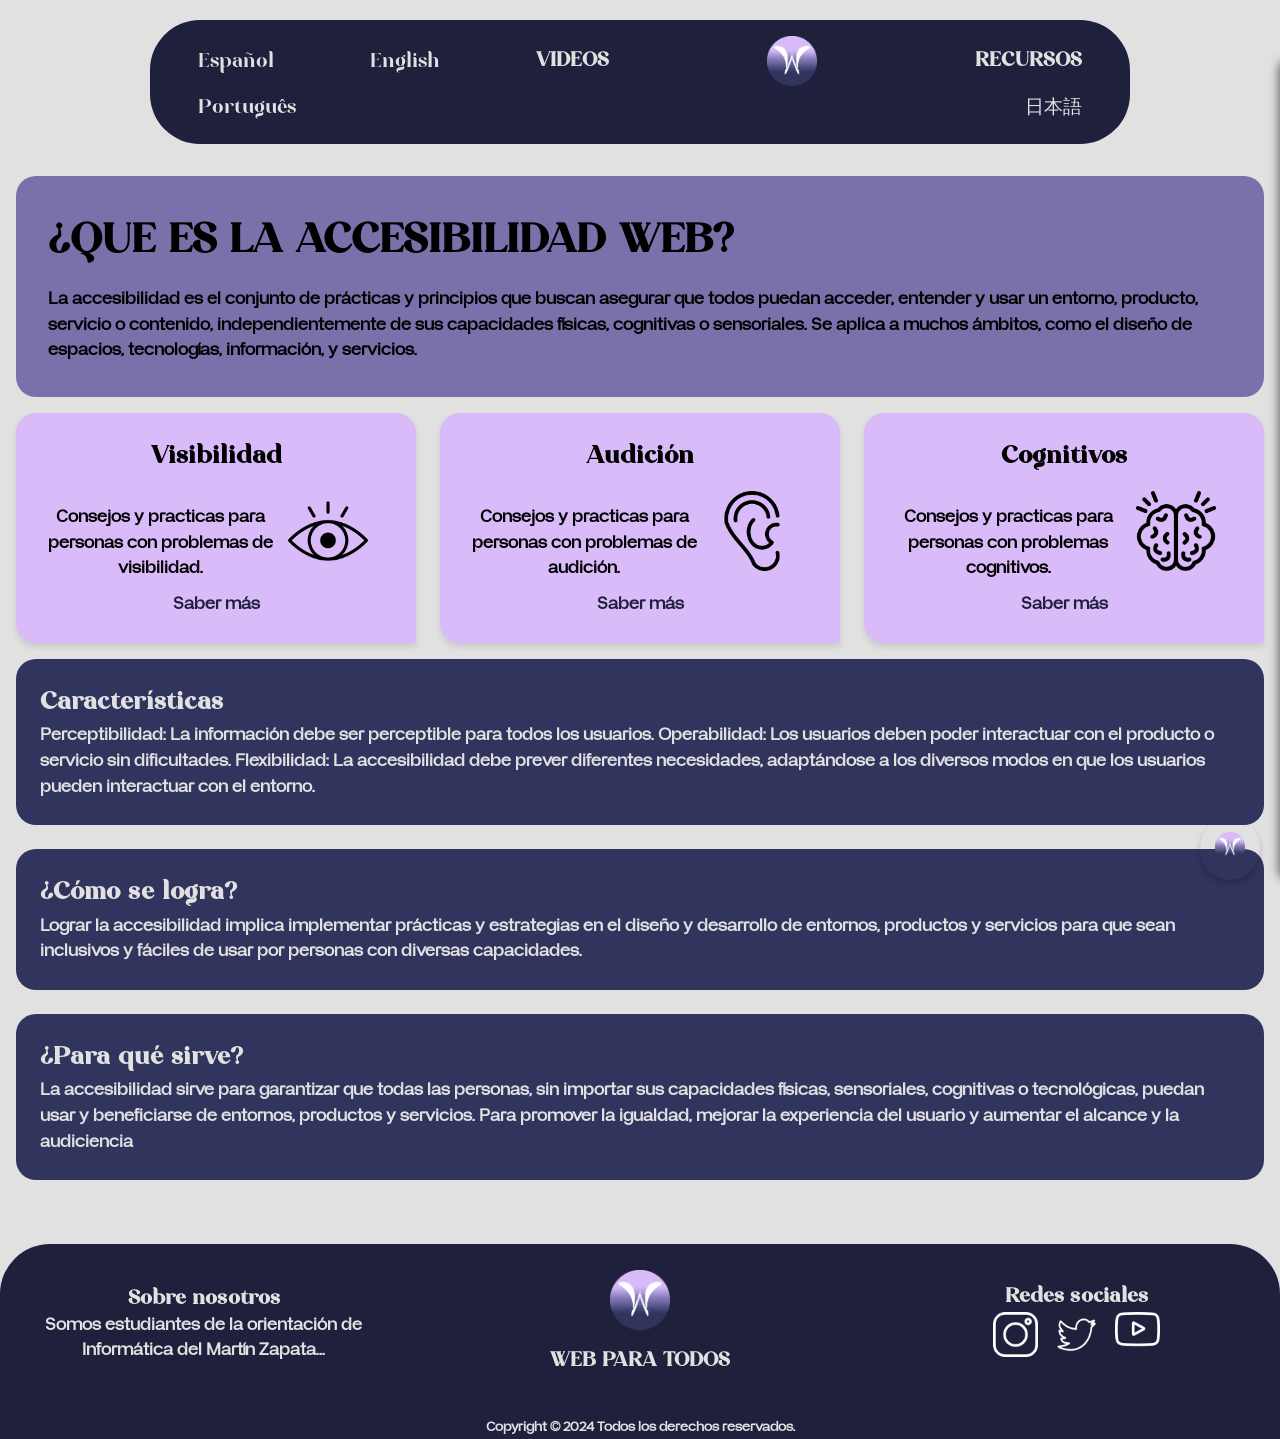
<file: src/Index.html>
<!DOCTYPE html>
<html lang="es"> 
<html lang="ja">
<html lang="en">
<html lang="pt">
<head>
    <meta charset="UTF-8">
    <meta name="viewport" content="width=device-width, initial-scale=1.0">
    <link href="https://fonts.googleapis.com/css2?family=DM+Sans:wght@400;700&display=swap" rel="stylesheet">
    <link rel="stylesheet" href="style.css">
    <title>WEB PARA TODOS</title>
</head>
<body>

    <!--El Header o encabezado-->

    <header>
       <nav>
        <ul>
            <li><button onclick="changeLanguage('es')">Español</button></li>
            <li><button onclick="changeLanguage('en')">English</button></li>
            <li><a href="videos.html" id="video">VIDEOS</a></li>
            <li class="icono-centrado"><img src="icons/logo definitivo.png" alt="Logo de la página"></li>
            <li><a href="recursos.html" id="recursos">RECURSOS</a></li>
            <li><button onclick="changeLanguage('pt')">Português</button></li>
            <li><button onclick="changeLanguage('ja')">日本語</button></li>
        </ul>
       </nav>
    </header>

    <!--La introducción-->
    <main>
    <section class="introduccion">
        <h2 id="intro">¿QUE ES LA ACCESIBILIDAD WEB?</h2>
        <article>
            <p id="intro-info">
                La accesibilidad es el conjunto de prácticas y principios que buscan asegurar que todos puedan acceder, entender y usar un entorno, 
                producto, servicio o contenido, independientemente de sus capacidades físicas, cognitivas o sensoriales.
                Se aplica a muchos ámbitos, como el diseño de espacios, tecnologías, información, y servicios.
            </p>
        </article>
    </section>

    <!--Consejos para diferentes dificultades-->

    <section class="consejos">
        <article class="consejo-carta">
            <h3 id="consejo-visibilidad">Visibilidad</h3>
            <div class="consejo-texto">
                <p id="info-visibilidad">Consejos y practicas para personas con problemas de visibilidad.</p>
                <img src="icons/visibilidad.png" alt="ojo" class="consejo-imagen">
            </div>
            <a href="visibilidad.html" target="_blank" id="saber1">Saber más</a>
        </article>
        <article class="consejo-carta">
            <h3 id="consejo-audicion">Audición</h3>
            <div class="consejo-texto">
                <p id="info-audicion">Consejos y practicas para personas con problemas de audición.</p>
                <img src="icons/orejas.png" alt="orejas" class="consejo-imagen">
            </div>
            <a href="audicion.html" target="_blank" id="saber2">Saber más</a>
        </article>
        <article class="consejo-carta">
            <h3 id="consejo-cognitivo">Cognitivos</h3>
            <div class="consejo-texto">
                <p id="info-cognitivo">Consejos y practicas para personas con problemas cognitivos.</p>
                <img src="icons/cerebro.png" alt="cerebro" class="consejo-imagen">
            </div>
            <a href="cognitivo.html" target="_blank" id="saber3">Saber más</a>
        </article>
    </section>

    <!--Más información sobre la accesibilidad-->

    <section class="informacion">
        <article class="informacion-carta">
            <h4 id="caracteristicas">Características</h4>
            <p id="info-caracteristica"> 
                Perceptibilidad: La información debe ser perceptible para todos los usuarios. 
                Operabilidad: Los usuarios deben poder interactuar con el producto o servicio sin dificultades.
                Flexibilidad: La accesibilidad debe prever diferentes necesidades, adaptándose a los diversos modos en que 
                los usuarios pueden interactuar con el entorno.
            </p>
        </article>
        <article class="informacion-carta">
            <h4 id="lograr">¿Cómo se logra?</h4>
            <p id="info-lograr">
                Lograr la accesibilidad implica implementar prácticas y estrategias en el diseño y desarrollo de entornos, 
                productos y servicios para que sean inclusivos y fáciles de usar por personas con diversas capacidades.  
            </p>
        </article>
        <article class="informacion-carta">
            <h4 id="utilidad">¿Para qué sirve?</h4>
            <p id="info-utilidad">
                La accesibilidad sirve para garantizar que todas las personas, sin importar sus capacidades físicas, sensoriales, cognitivas o tecnológicas, 
                puedan usar y beneficiarse de entornos, productos y servicios.
                Para promover la igualdad, mejorar la experiencia del usuario y
                aumentar el alcance y la audiciencia
            </p>
        </article>
    </section>
    </main>
    
    <!--El footer-->

    <footer>
        <div class="informacion-final">
            <div class="sobre-nosotros">
                <h5 id="nosotros">Sobre nosotros</h5>
                <p id="info-nosotros">Somos estudiantes de la orientación de Informática del Martín Zapata...</p>
            </div>
            <div class="logo-footer">
                <img src="icons/logo definitivo.png" alt="Logo de la página" class="logo-imagen">
                <h1 class="footer-titulo">WEB PARA TODOS</h1>
            </div>
            <div class="redes-sociales">
                <h5 id="redes">Redes sociales</h5>
                <div class="iconos-redes">
                    <a href="https://instagram.com" target="_blank" aria-label="Instagram"><img src="icons/instagram blanco.png" alt="Icono de Instagram" class="redes"></a>
                    <a href="https://twitter.com" target="_blank" aria-label="Twitter"><img src="icons/twitter blanco.png" alt="Icono de Twitter" class="redes"></a>
                    <a href="https://youtube.com" target="_blank" aria-label="YouTube"><img src="icons/youtube blanco.png" alt="Icono de YouTube" class="redes"></a>
                </div>
            </div>
        </div>
        <div class="copyright">
            <p id="derechos">Copyright © 2024 Todos los derechos reservados.</p>
        </div>
    </footer>
    <!-- Botón de accesibilidad -->

    <div id="accesibilidad-container">
        <button id="accesibilidad-btn">
            <img src="icons/logo definitivo.png" alt="Accesibilidad">
        </button>
        <div id="accesibilidad-sidebar">
            <button class="close-sidebar" id="close-sidebar">✖</button>
            <h3>Opciones de Accesibilidad</h3>
            <button class="accesibilidad-opcion" id="aumentar-texto">Aumentar Texto</button>
            <button class="accesibilidad-opcion" id="disminuir-texto">Disminuir Texto</button>
            <button class="accesibilidad-opcion" id="contraste-alto">Contraste Alto</button>
            <button class="accesibilidad-opcion" id="zoom-cursor">Activar Zoom</button>
            <button class="accesibilidad-opcion" id="desactivar-animaciones">Desactivar Animaciones</button>
            <button class="accesibilidad-opcion" id="colores-simples">Colores Simples</button>
        </div>
    </div>

    <script src="accesibilidad.js"></script>
    <script src="narrador.js"></script>
    <script src="idioma-index.js"></script>
</body>
</html>
</file>
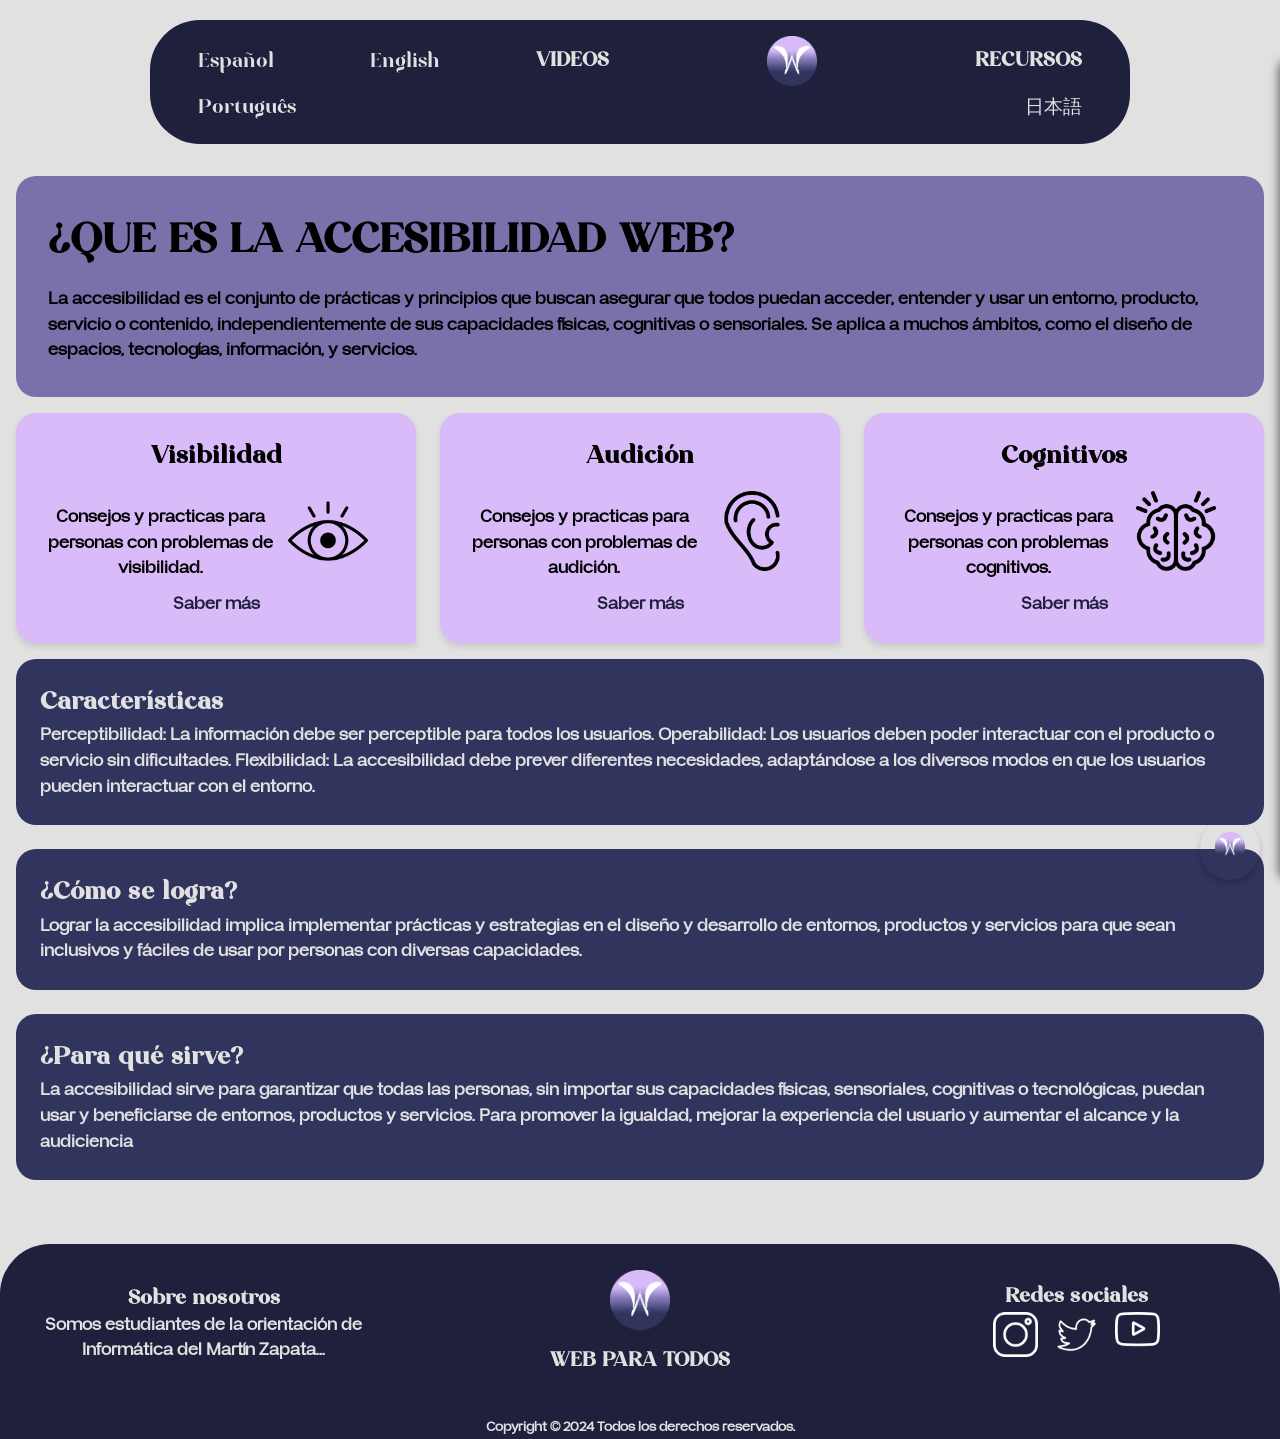
<file: src/index.html>
<!DOCTYPE html>
<html lang="es"> 
<html lang="ja">
<html lang="en">
<html lang="pt">
<head>
    <meta charset="UTF-8">
    <meta name="viewport" content="width=device-width, initial-scale=1.0">
    <link href="https://fonts.googleapis.com/css2?family=DM+Sans:wght@400;700&display=swap" rel="stylesheet">
    <link rel="stylesheet" href="style.css">
    <title>WEB PARA TODOS</title>
</head>
<body>

    <!--El Header o encabezado-->

    <header>
       <nav>
        <ul>
            <li><button onclick="changeLanguage('es')">Español</button></li>
            <li><button onclick="changeLanguage('en')">English</button></li>
            <li><a href="videos.html" id="video">VIDEOS</a></li>
            <li class="icono-centrado"><img src="icons/logo definitivo.png" alt="Logo de la página"></li>
            <li><a href="recursos.html" id="recursos">RECURSOS</a></li>
            <li><button onclick="changeLanguage('pt')">Português</button></li>
            <li><button onclick="changeLanguage('ja')">日本語</button></li>
        </ul>
       </nav>
    </header>

    <!--La introducción-->
    <main>
    <section class="introduccion">
        <h2 id="intro">¿QUE ES LA ACCESIBILIDAD WEB?</h2>
        <article>
            <p id="intro-info">
                La accesibilidad es el conjunto de prácticas y principios que buscan asegurar que todos puedan acceder, entender y usar un entorno, 
                producto, servicio o contenido, independientemente de sus capacidades físicas, cognitivas o sensoriales.
                Se aplica a muchos ámbitos, como el diseño de espacios, tecnologías, información, y servicios.
            </p>
        </article>
    </section>

    <!--Consejos para diferentes dificultades-->

    <section class="consejos">
        <article class="consejo-carta">
            <h3 id="consejo-visibilidad">Visibilidad</h3>
            <div class="consejo-texto">
                <p id="info-visibilidad">Consejos y practicas para personas con problemas de visibilidad.</p>
                <img src="icons/visibilidad.png" alt="ojo" class="consejo-imagen">
            </div>
            <a href="visibilidad.html" target="_blank" id="saber1">Saber más</a>
        </article>
        <article class="consejo-carta">
            <h3 id="consejo-audicion">Audición</h3>
            <div class="consejo-texto">
                <p id="info-audicion">Consejos y practicas para personas con problemas de audición.</p>
                <img src="icons/orejas.png" alt="orejas" class="consejo-imagen">
            </div>
            <a href="audicion.html" target="_blank" id="saber2">Saber más</a>
        </article>
        <article class="consejo-carta">
            <h3 id="consejo-cognitivo">Cognitivos</h3>
            <div class="consejo-texto">
                <p id="info-cognitivo">Consejos y practicas para personas con problemas cognitivos.</p>
                <img src="icons/cerebro.png" alt="cerebro" class="consejo-imagen">
            </div>
            <a href="cognitivo.html" target="_blank" id="saber3">Saber más</a>
        </article>
    </section>

    <!--Más información sobre la accesibilidad-->

    <section class="informacion">
        <article class="informacion-carta">
            <h4 id="caracteristicas">Características</h4>
            <p id="info-caracteristica"> 
                Perceptibilidad: La información debe ser perceptible para todos los usuarios. 
                Operabilidad: Los usuarios deben poder interactuar con el producto o servicio sin dificultades.
                Flexibilidad: La accesibilidad debe prever diferentes necesidades, adaptándose a los diversos modos en que 
                los usuarios pueden interactuar con el entorno.
            </p>
        </article>
        <article class="informacion-carta">
            <h4 id="lograr">¿Cómo se logra?</h4>
            <p id="info-lograr">
                Lograr la accesibilidad implica implementar prácticas y estrategias en el diseño y desarrollo de entornos, 
                productos y servicios para que sean inclusivos y fáciles de usar por personas con diversas capacidades.  
            </p>
        </article>
        <article class="informacion-carta">
            <h4 id="utilidad">¿Para qué sirve?</h4>
            <p id="info-utilidad">
                La accesibilidad sirve para garantizar que todas las personas, sin importar sus capacidades físicas, sensoriales, cognitivas o tecnológicas, 
                puedan usar y beneficiarse de entornos, productos y servicios.
                Para promover la igualdad, mejorar la experiencia del usuario y
                aumentar el alcance y la audiciencia
            </p>
        </article>
    </section>
    </main>
    
    <!--El footer-->

    <footer>
        <div class="informacion-final">
            <div class="sobre-nosotros">
                <h5 id="nosotros">Sobre nosotros</h5>
                <p id="info-nosotros">Somos estudiantes de la orientación de Informática del Martín Zapata...</p>
            </div>
            <div class="logo-footer">
                <img src="icons/logo definitivo.png" alt="Logo de la página" class="logo-imagen">
                <h1 class="footer-titulo">WEB PARA TODOS</h1>
            </div>
            <div class="redes-sociales">
                <h5 id="redes">Redes sociales</h5>
                <div class="iconos-redes">
                    <a href="https://instagram.com" target="_blank" aria-label="Instagram"><img src="icons/instagram blanco.png" alt="Icono de Instagram" class="redes"></a>
                    <a href="https://twitter.com" target="_blank" aria-label="Twitter"><img src="icons/twitter blanco.png" alt="Icono de Twitter" class="redes"></a>
                    <a href="https://youtube.com" target="_blank" aria-label="YouTube"><img src="icons/youtube blanco.png" alt="Icono de YouTube" class="redes"></a>
                </div>
            </div>
        </div>
        <div class="copyright">
            <p id="derechos">Copyright © 2024 Todos los derechos reservados.</p>
        </div>
    </footer>
    <!-- Botón de accesibilidad -->

    <div id="accesibilidad-container">
        <button id="accesibilidad-btn">
            <img src="icons/logo definitivo.png" alt="Accesibilidad">
        </button>
        <div id="accesibilidad-sidebar">
            <button class="close-sidebar" id="close-sidebar">✖</button>
            <h3>Opciones de Accesibilidad</h3>
            <button class="accesibilidad-opcion" id="aumentar-texto">Aumentar Texto</button>
            <button class="accesibilidad-opcion" id="disminuir-texto">Disminuir Texto</button>
            <button class="accesibilidad-opcion" id="contraste-alto">Contraste Alto</button>
            <button class="accesibilidad-opcion" id="zoom-cursor">Activar Zoom</button>
            <button class="accesibilidad-opcion" id="desactivar-animaciones">Desactivar Animaciones</button>
            <button class="accesibilidad-opcion" id="colores-simples">Colores Simples</button>
        </div>
    </div>

    <script src="accesibilidad.js"></script>
    <script src="narrador.js"></script>
    <script src="idioma-index.js"></script>
</body>
</html>
</file>
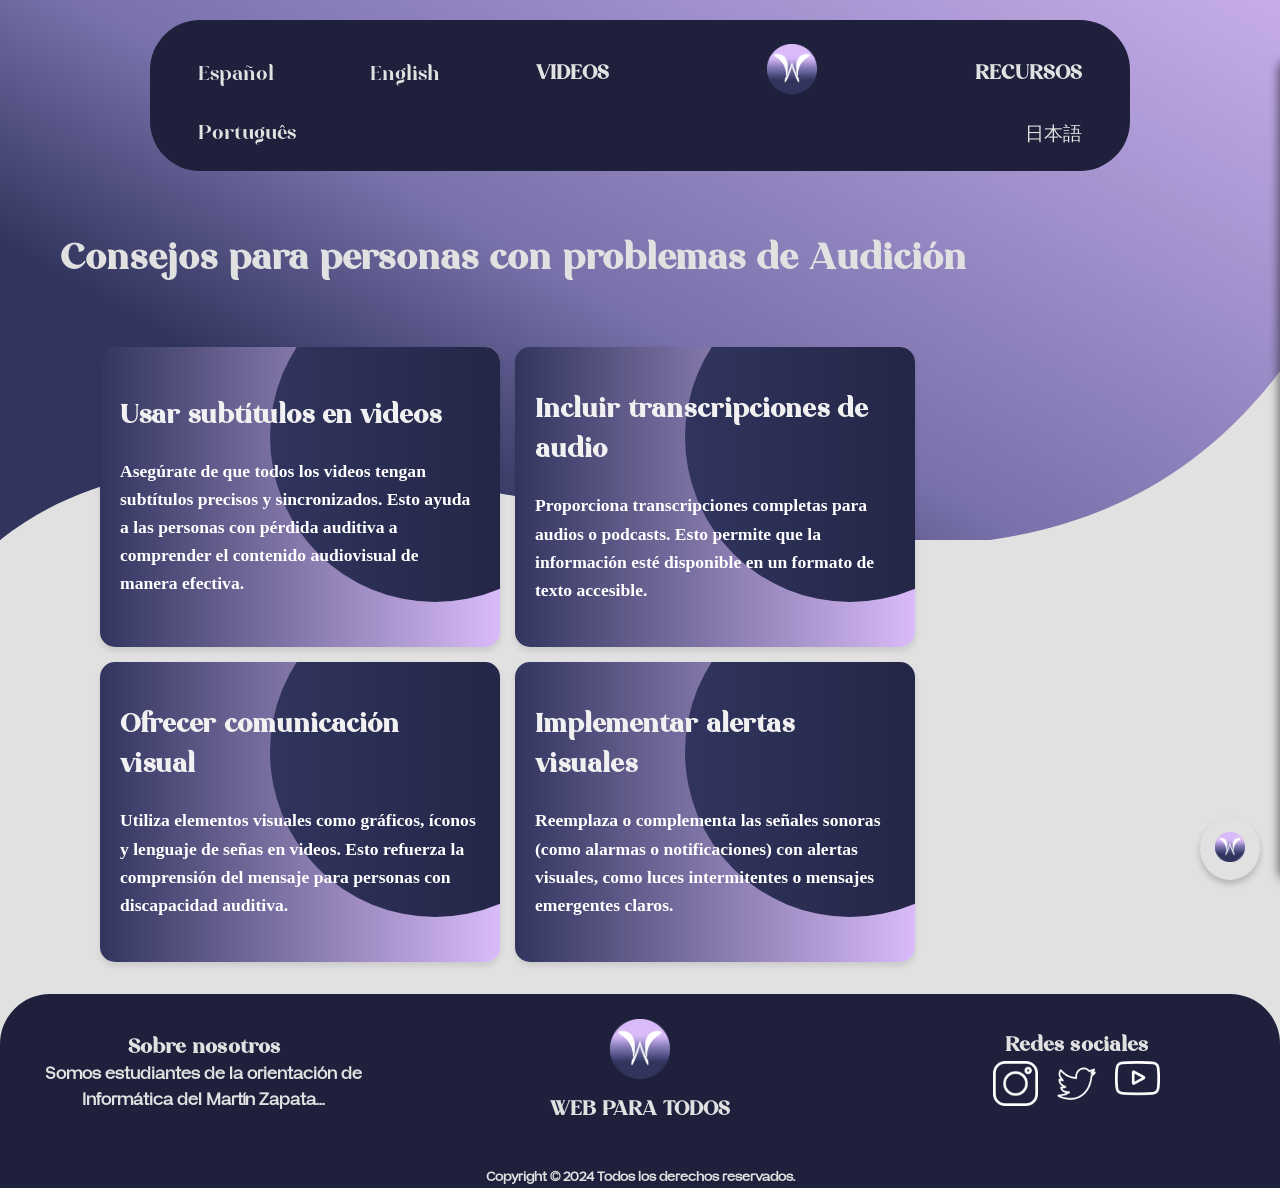
<file: src/audicion.html>
<!DOCTYPE html>
<html lang="en">
<head>
    <meta charset="UTF-8">
    <meta name="viewport" content="width=device-width, initial-scale=1.0">
    <title>WEB PARA TODOS</title>
    <link rel="stylesheet" href="style-consejos.css">
</head>
<body>
    <!--Fondo (shape Divider)-->
    <div class="custom-shape-divider-top-1731987591">
        <svg data-name="Layer 1" xmlns="http://www.w3.org/2000/svg" viewBox="0 0 1200 320" preserveAspectRatio="none">
            <defs>
                <linearGradient id="gradient" x1="0%" y1="45%" x2="100%" y2="-30%">
                    <stop offset="0%" style="stop-color:#31355E;stop-opacity:1" />
                    <stop offset="25%" style="stop-color:#7871AA;stop-opacity:1" />
                    <stop offset="110%" style="stop-color:#D9BBF9;stop-opacity:1" />
                </linearGradient>
            </defs>
            <path d="M0,320 C300,170 900,470 1200,220 L1200,0 L0,0 Z" fill="url(#gradient)"></path>
            <path d="M0,320 C200,120 1000,520 1200,170 L1200,0 L0,0 Z" fill="url(#gradient)"></path>
            <path d="M0,320 C400,20 800,420 1200,120 L1200,0 L0,0 Z" fill="url(#gradient)"></path>
        </svg>
    </div>
    
    <!--El Header o encabezado-->

    <header>
        <nav>
         <ul>
             <li><button onclick="changeLanguage('es')">Español</button></li>
             <li><button onclick="changeLanguage('en')">English</button></li>
             <li><a href="videos.html" id="video">VIDEOS</a></li>
             <li class="icono-centrado"><a href="Index.html"><img src="icons/logo definitivo.png" alt="Logo de la página"></a></li>
             <li><a href="recursos.html" id="recursos">RECURSOS</a></li>
             <li><button onclick="changeLanguage('pt')">Português</button></li>
             <li><button onclick="changeLanguage('ja')">日本語</button></li>
         </ul>
        </nav>
    </header>

    <!--Parte Informativa-->

    <main>
        <h2 class="titulo-seccion" id="titulo"> Consejos para personas con problemas de Audición</h2>
        <section class="contenedor">
            <div class="cartas-grid">
                <div class="carta">
                    <h3 class="carta-header" id="consejo1">Usar subtítulos en videos</h3>
                    <p class="carta-desc" id="desc1">Asegúrate de que todos los videos tengan subtítulos precisos y sincronizados. Esto ayuda a las personas con pérdida auditiva a comprender el contenido audiovisual de manera efectiva.</p>
                </div>
                <div class="carta">
                    <h3 class="carta-header" id="consejo2">Incluir transcripciones de audio</h3>
                    <p class="carta-desc" id="desc2">Proporciona transcripciones completas para audios o podcasts. Esto permite que la información esté disponible en un formato de texto accesible.</p>
                </div>
                <div class="carta">
                    <h3 class="carta-header"id="consejo3">Ofrecer comunicación visual</h3>
                    <p class="carta-desc"id="desc3">Utiliza elementos visuales como gráficos, íconos y lenguaje de señas en videos. Esto refuerza la comprensión del mensaje para personas con discapacidad auditiva.</p>
                </div>
                <div class="carta">
                    <h3 class="carta-header"id="consejo4">Implementar alertas visuales</h3>
                    <p class="carta-desc"id="desc4">Reemplaza o complementa las señales sonoras (como alarmas o notificaciones) con alertas visuales, como luces intermitentes o mensajes emergentes claros.</p>
                </div>
            </div>
            <div class="video">
                <iframe width="560" height="315" src="https://www.youtube.com/embed/e_Hn8jztdC0?si=KufBRCPyOPhWW9QG" 
                title="YouTube video Auditivo"  
                allow="accelerometer; autoplay; clipboard-write; encrypted-media; gyroscope; picture-in-picture; web-share" 
                referrerpolicy="strict-origin-when-cross-origin" 
                allowfullscreen></iframe>
            </div>
        </section>
    </main>

    <!--El footer-->

    <footer>
        <div class="informacion-final">
            <div class="sobre-nosotros">
                <h5 id="nosotros">Sobre nosotros</h5>
                <p id="info-nosotros">Somos estudiantes de la orientación de Informática del Martín Zapata...</p>
            </div>
            <div class="logo-footer">
                <img src="icons/logo definitivo.png" alt="Logo de la página" class="logo-imagen">
                <h1 class="footer-titulo">WEB PARA TODOS</h1>
            </div>
            <div class="redes-sociales">
                <h5 id="redes">Redes sociales</h5>
                <div class="iconos-redes">
                    <a href="https://instagram.com" target="_blank" aria-label="Instagram"><img src="icons/instagram blanco.png" alt="Icono de Instagram" class="redes"></a>
                    <a href="https://twitter.com" target="_blank" aria-label="Twitter"><img src="icons/twitter blanco.png" alt="Icono de Twitter" class="redes"></a>
                    <a href="https://youtube.com" target="_blank" aria-label="YouTube"><img src="icons/youtube blanco.png" alt="Icono de YouTube" class="redes"></a>
                </div>
            </div>
        </div>
        <div class="copyright">
            <p id="derechos">Copyright © 2024 Todos los derechos reservados.</p>
        </div>
    </footer>
    <!-- Botón de accesibilidad -->

    <div id="accesibilidad-container">
        <button id="accesibilidad-btn">
            <img src="icons/logo definitivo.png" alt="Accesibilidad">
        </button>
        <div id="accesibilidad-sidebar">
            <button class="close-sidebar" id="close-sidebar">✖</button>
            <h3>Opciones de Accesibilidad</h3>
            <button class="accesibilidad-opcion" id="aumentar-texto">Aumentar Texto</button>
            <button class="accesibilidad-opcion" id="disminuir-texto">Disminuir Texto</button>
            <button class="accesibilidad-opcion" id="contraste-alto">Contraste Alto</button>
            <button class="accesibilidad-opcion" id="zoom-cursor">Activar Zoom</button>
            <button class="accesibilidad-opcion" id="desactivar-animaciones">Desactivar Animaciones</button>
            <button class="accesibilidad-opcion" id="colores-simples">Colores Simples</button>
        </div>
    </div>
    <script src="narrador.js"></script>
    <script src="idioma-audicion.js"></script>
    <script src="accesibilidad.js"></script>
</body>
</html>
</file>
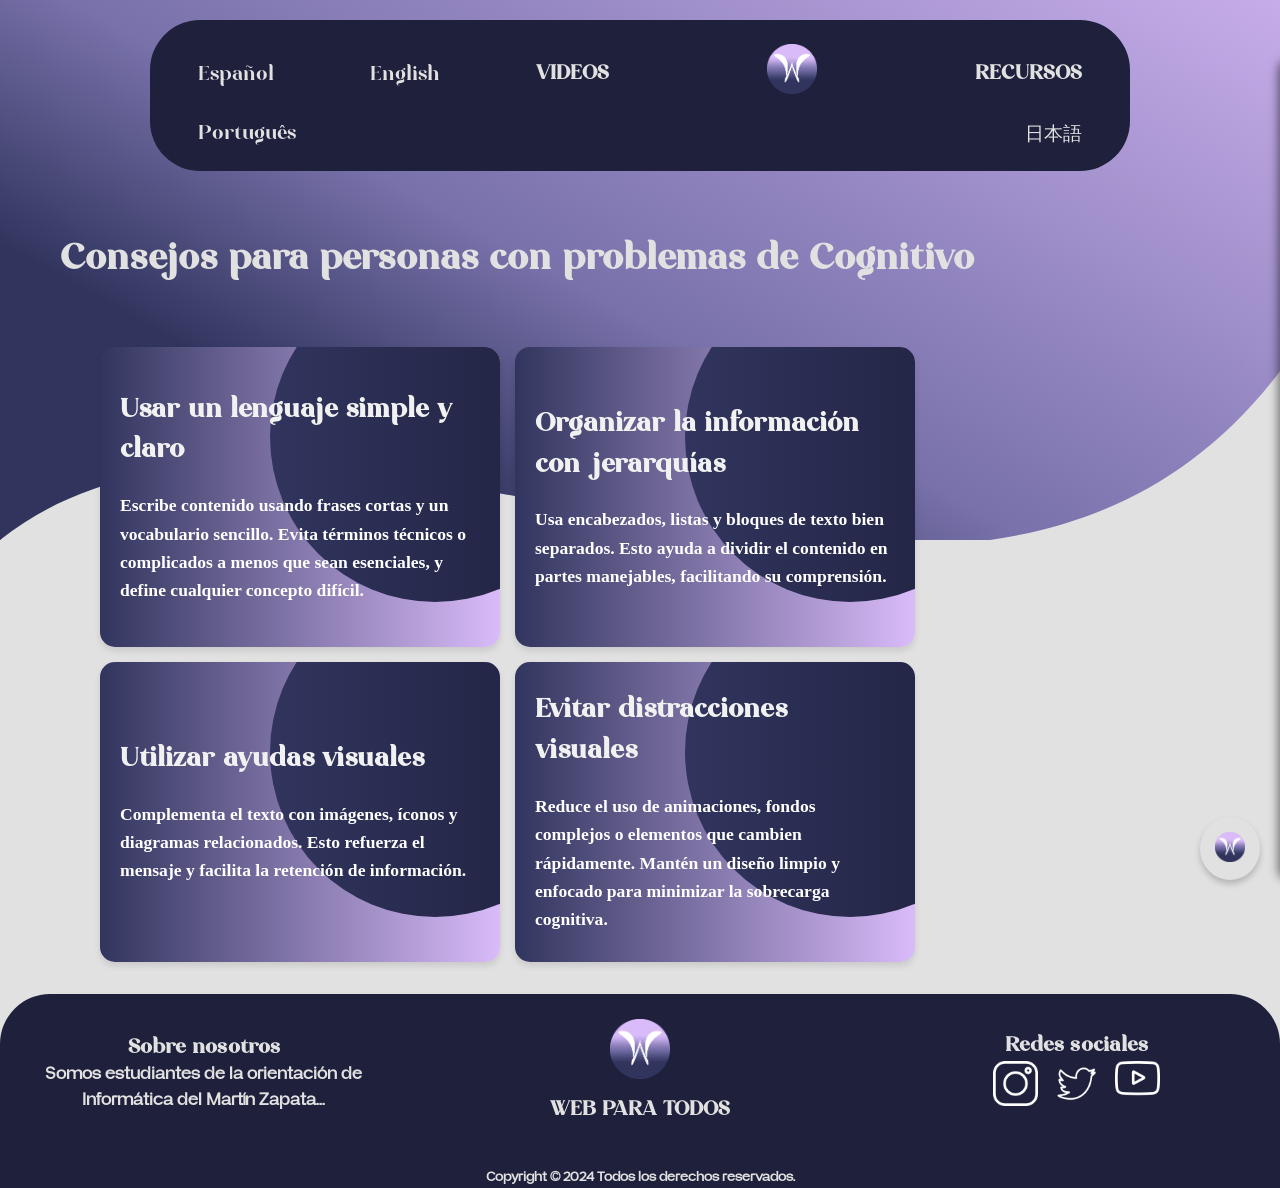
<file: src/cognitivo.html>
<!DOCTYPE html>
<html lang="en">
<head>
    <meta charset="UTF-8">
    <meta name="viewport" content="width=device-width, initial-scale=1.0">
    <title>WEB PARA TODOS</title>
    <link rel="stylesheet" href="style-consejos.css">
</head>
<body>
    <!--Fondo (shape Divider)-->
    <div class="custom-shape-divider-top-1731987591">
        <svg data-name="Layer 1" xmlns="http://www.w3.org/2000/svg" viewBox="0 0 1200 320" preserveAspectRatio="none">
            <defs>
                <linearGradient id="gradient" x1="0%" y1="45%" x2="100%" y2="-30%">
                    <stop offset="0%" style="stop-color:#31355E;stop-opacity:1" />
                    <stop offset="25%" style="stop-color:#7871AA;stop-opacity:1" />
                    <stop offset="110%" style="stop-color:#D9BBF9;stop-opacity:1" />
                </linearGradient>
            </defs>
            <path d="M0,320 C300,170 900,470 1200,220 L1200,0 L0,0 Z" fill="url(#gradient)"></path>
            <path d="M0,320 C200,120 1000,520 1200,170 L1200,0 L0,0 Z" fill="url(#gradient)"></path>
            <path d="M0,320 C400,20 800,420 1200,120 L1200,0 L0,0 Z" fill="url(#gradient)"></path>
        </svg>
    </div>
    
    <!--El Header o encabezado-->

    <header>
        <nav>
         <ul>
             <li><button onclick="changeLanguage('es')">Español</button></li>
             <li><button onclick="changeLanguage('en')">English</button></li>
             <li><a href="videos.html" id="video">VIDEOS</a></li>
             <li class="icono-centrado"><a href="Index.html"><img src="icons/logo definitivo.png" alt="Logo de la página"></a></li>
             <li><a href="recursos.html" id="recursos">RECURSOS</a></li>
             <li><button onclick="changeLanguage('pt')">Português</button></li>
             <li><button onclick="changeLanguage('ja')">日本語</button></li>
         </ul>
        </nav>
    </header>

    <!--Parte Informativa-->

    <main>
        <h2 class="titulo-seccion" id="titulo"> Consejos para personas con problemas de Cognitivo</h2>
        <section class="contenedor">
            <div class="cartas-grid">
                <div class="carta">
                    <h3 class="carta-header"id="consejo1">Usar un lenguaje simple y claro</h3>
                    <p class="carta-desc"id="desc1">Escribe contenido usando frases cortas y un vocabulario sencillo. Evita términos técnicos o complicados a menos que sean esenciales, y define cualquier concepto difícil.</p>
                </div>
                <div class="carta">
                    <h3 class="carta-header"id="consejo2">Organizar la información con jerarquías</h3>
                    <p class="carta-desc"id="desc2">Usa encabezados, listas y bloques de texto bien separados. Esto ayuda a dividir el contenido en partes manejables, facilitando su comprensión.</p>
                </div>
                <div class="carta">
                    <h3 class="carta-header"id="consejo3">Utilizar ayudas visuales</h3>
                    <p class="carta-desc"id="desc3">Complementa el texto con imágenes, íconos y diagramas relacionados. Esto refuerza el mensaje y facilita la retención de información.</p>
                </div>
                <div class="carta">
                    <h3 class="carta-header"id="consejo4">Evitar distracciones visuales</h3>
                    <p class="carta-desc"id="desc4">Reduce el uso de animaciones, fondos complejos o elementos que cambien rápidamente. Mantén un diseño limpio y enfocado para minimizar la sobrecarga cognitiva.</p>
                </div>
            </div>
            <div class="video">
                <iframe width="560" height="315" src="https://www.youtube.com/embed/r02TKnj84JQ?si=LK9cr8-4oIeK709z" 
                title="YouTube Video Cognitivo"  
                allow="accelerometer; autoplay; clipboard-write; encrypted-media; gyroscope; picture-in-picture; web-share" 
                referrerpolicy="strict-origin-when-cross-origin" 
                allowfullscreen></iframe>
            </div>
        </section>
    </main>

    <!--El footer-->

    <footer>
        <div class="informacion-final">
            <div class="sobre-nosotros">
                <h5 id="nosotros">Sobre nosotros</h5>
                <p id="info-nosotros">Somos estudiantes de la orientación de Informática del Martín Zapata...</p>
            </div>
            <div class="logo-footer">
                <img src="icons/logo definitivo.png" alt="Logo de la página" class="logo-imagen">
                <h1 class="footer-titulo">WEB PARA TODOS</h1>
            </div>
            <div class="redes-sociales">
                <h5 id="redes">Redes sociales</h5>
                <div class="iconos-redes">
                    <a href="https://instagram.com" target="_blank" aria-label="Instagram"><img src="icons/instagram blanco.png" alt="Icono de Instagram" class="redes"></a>
                    <a href="https://twitter.com" target="_blank" aria-label="Twitter"><img src="icons/twitter blanco.png" alt="Icono de Twitter" class="redes"></a>
                    <a href="https://youtube.com" target="_blank" aria-label="YouTube"><img src="icons/youtube blanco.png" alt="Icono de YouTube" class="redes"></a>
                </div>
            </div>
        </div>
        <div class="copyright">
            <p id="derechos">Copyright © 2024 Todos los derechos reservados.</p>
        </div>
    </footer>
    <!-- Botón de accesibilidad -->

    <div id="accesibilidad-container">
        <button id="accesibilidad-btn">
            <img src="icons/logo definitivo.png" alt="Accesibilidad">
        </button>
        <div id="accesibilidad-sidebar">
            <button class="close-sidebar" id="close-sidebar">✖</button>
            <h3>Opciones de Accesibilidad</h3>
            <button class="accesibilidad-opcion" id="aumentar-texto">Aumentar Texto</button>
            <button class="accesibilidad-opcion" id="disminuir-texto">Disminuir Texto</button>
            <button class="accesibilidad-opcion" id="contraste-alto">Contraste Alto</button>
            <button class="accesibilidad-opcion" id="zoom-cursor">Activar Zoom</button>
            <button class="accesibilidad-opcion" id="desactivar-animaciones">Desactivar Animaciones</button>
            <button class="accesibilidad-opcion" id="colores-simples">Colores Simples</button>
        </div>
    </div>
    <script src="narrador.js"></script>
    <script src="idioma-cognitivo.js"></script>
    <script src="accesibilidad.js"></script>
</body>
</html>
</file>
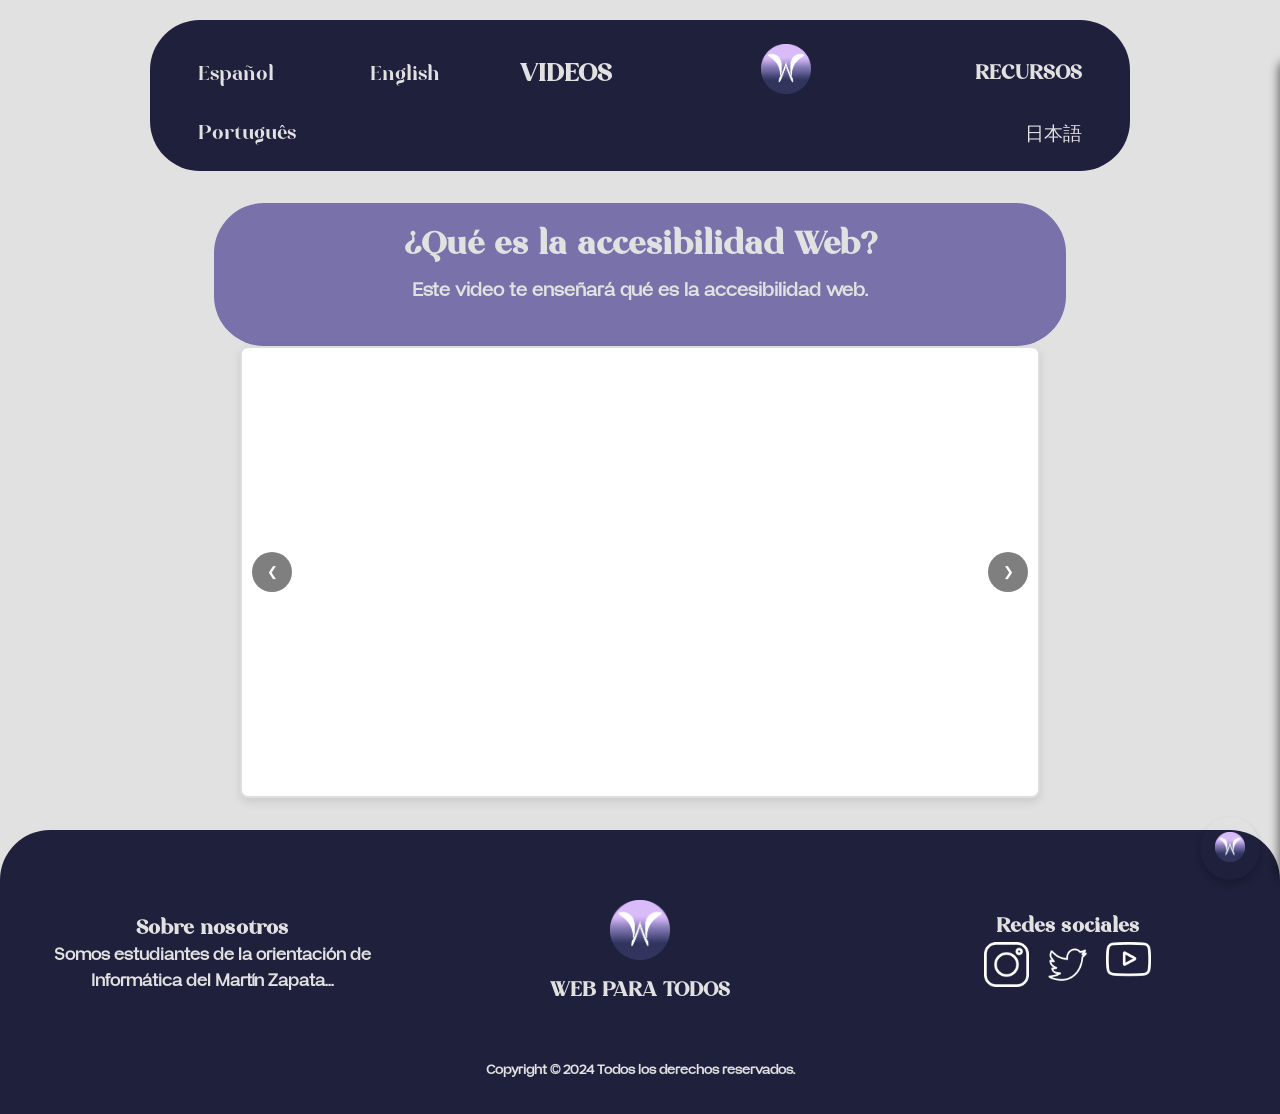
<file: src/videos.html>
<!DOCTYPE html>
<html lang="es">
<head>
    <meta charset="UTF-8">
    <meta name="viewport" content="width=device-width, initial-scale=1.0">
    <link rel="stylesheet" href="style-videos.css">
    <title>WEB PARA TODOS</title>
</head>
<body>
    
     <!--El Header o encabezado-->

    <header>
        <nav>
         <ul>
             <li><button onclick="changeLanguage('es')">Español</button></li>
             <li><button onclick="changeLanguage('en')">English</button></li>
             <li><h1>VIDEOS</h1></li>
             <li class="icono-centrado"><a href="Index.html"><img src="icons/logo definitivo.png" alt="Logo de la página"></a></li>
             <li><a href="recursos.html" id="recursos">RECURSOS</a></li>
             <li><button onclick="changeLanguage('pt')">Português</button></li>
             <li><button onclick="changeLanguage('ja')">日本語</button></li>
         </ul>
        </nav>
     </header>


    
     <section class="video-section">
        <header class="video-header">
            <h2> Titulo </h2>
            <p> Descripción </p>
        </header>
        <div class="video-slider">
            <button class="slider-btn prev-btn">&#10094;</button>
        <div class="video-container">
                <iframe src="https://www.youtube.com/embed/gQIKQO41pME?si=Y7SbV6za23K8fWzQ&amp;controls=0" title="Video 1" frameborder="0" allowfullscreen></iframe>
                <iframe src="https://www.youtube.com/embed/m67d6q_oYHo" title="Video 2" frameborder="0" allowfullscreen></iframe>
                <iframe src="https://www.youtube.com/embed/OkBIttAqCuo?si=E42QSKWNFDoJWobu&amp;controls=0" title="Video 3" frameborder="0"  allowfullscreen></iframe>
        </div>
            <button class="slider-btn next-btn">&#10095;</button>
        </div>
    </section>
    <!--El footer-->
    

    <footer>
        <div class="informacion-final">
            <div class="sobre-nosotros">
                <h5 id="nosotros">Sobre nosotros</h5>
                <p id="info-nosotros">Somos estudiantes de la orientación de Informática del Martín Zapata...</p>
            </div>
            <div class="logo-footer">
                <img src="icons/logo definitivo.png" alt="Logo de la página" class="logo-imagen">
                <h1 class="footer-titulo">WEB PARA TODOS</h1>
            </div>
            <div class="redes-sociales">
                <h5 id="redes">Redes sociales</h5>
                <div class="iconos-redes">
                    <a href="https://instagram.com" target="_blank" aria-label="Instagram"><img src="icons/instagram blanco.png" alt="Icono de Instagram" class="redes"></a>
                    <a href="https://twitter.com" target="_blank" aria-label="Twitter"><img src="icons/twitter blanco.png" alt="Icono de Twitter" class="redes"></a>
                    <a href="https://youtube.com" target="_blank" aria-label="YouTube"><img src="icons/youtube blanco.png" alt="Icono de YouTube" class="redes"></a>
                </div>
            </div>
        </div>
        <div class="copyright">
            <p id="derechos">Copyright © 2024 Todos los derechos reservados.</p>
        </div>
    </footer>
    <!-- Botón de accesibilidad -->

    <div id="accesibilidad-container">
        <button id="accesibilidad-btn">
            <img src="icons/logo definitivo.png" alt="Accesibilidad">
        </button>
        <div id="accesibilidad-sidebar">
            <button class="close-sidebar" id="close-sidebar">✖</button>
            <h3>Opciones de Accesibilidad</h3>
            <button class="accesibilidad-opcion" id="aumentar-texto">Aumentar Texto</button>
            <button class="accesibilidad-opcion" id="disminuir-texto">Disminuir Texto</button>
            <button class="accesibilidad-opcion" id="contraste-alto">Contraste Alto</button>
            <button class="accesibilidad-opcion" id="zoom-cursor">Activar Zoom</button>
            <button class="accesibilidad-opcion" id="desactivar-animaciones">Desactivar Animaciones</button>
            <button class="accesibilidad-opcion" id="colores-simples">Colores Simples</button>
        </div>
    </div>
    <script src="narrador.js"></script>
    <script src="slide.js"></script>
    <script src="accesibilidad.js"></script>
</body>
</html>
</file>
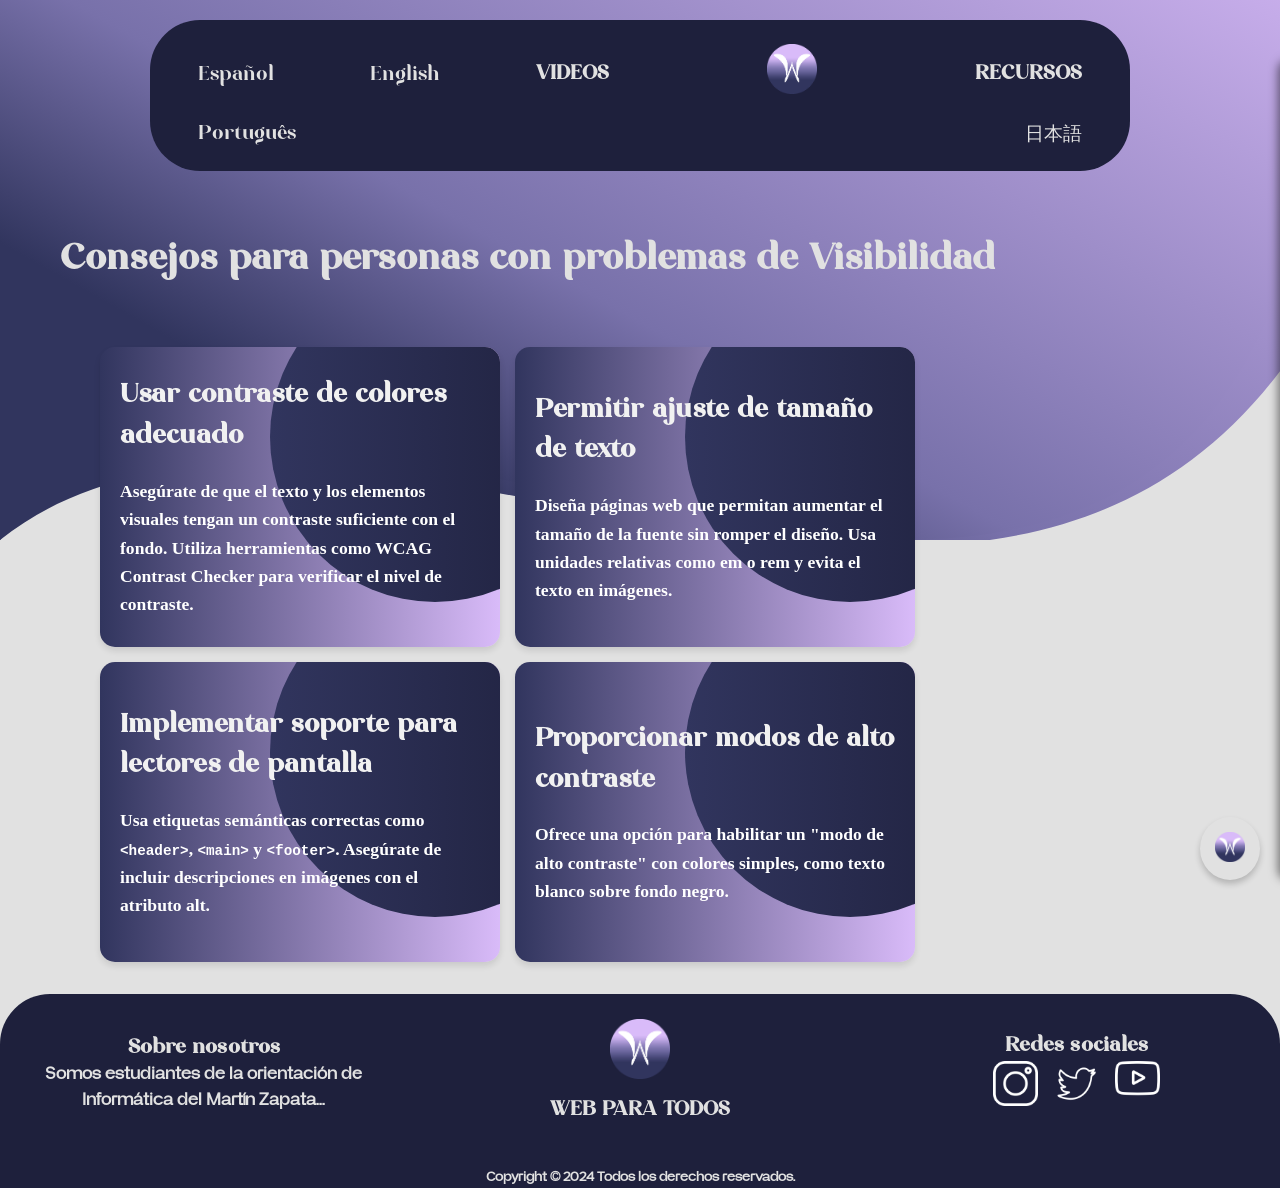
<file: src/visibilidad.html>
<!DOCTYPE html>
<html lang="en">
<head>
    <meta charset="UTF-8">
    <meta name="viewport" content="width=device-width, initial-scale=1.0">
    <title>WEB PARA TODOS</title>
    <link rel="stylesheet" href="style-consejos.css">
</head>
<body>
    <!--Fondo (shape Divider)-->
    <div class="custom-shape-divider-top-1731987591">
        <svg data-name="Layer 1" xmlns="http://www.w3.org/2000/svg" viewBox="0 0 1200 320" preserveAspectRatio="none">
            <defs>
                <linearGradient id="gradient" x1="0%" y1="45%" x2="100%" y2="-30%">
                    <stop offset="0%" style="stop-color:#31355E;stop-opacity:1" />
                    <stop offset="25%" style="stop-color:#7871AA;stop-opacity:1" />
                    <stop offset="110%" style="stop-color:#D9BBF9;stop-opacity:1" />
                </linearGradient>
            </defs>
            <path d="M0,320 C300,170 900,470 1200,220 L1200,0 L0,0 Z" fill="url(#gradient)"></path>
            <path d="M0,320 C200,120 1000,520 1200,170 L1200,0 L0,0 Z" fill="url(#gradient)"></path>
            <path d="M0,320 C400,20 800,420 1200,120 L1200,0 L0,0 Z" fill="url(#gradient)"></path>
        </svg>
    </div>
    
    <!--El Header o encabezado-->

    <header>
        <nav>
         <ul>
             <li><button onclick="changeLanguage('es')">Español</button></li>
             <li><button onclick="changeLanguage('en')">English</button></li>
             <li><a href="videos.html" id="video">VIDEOS</a></li>
             <li class="icono-centrado"><a href="Index.html"><img src="icons/logo definitivo.png" alt="Logo de la página"></a></li>
             <li><a href="recursos.html" id="recursos">RECURSOS</a></li>
             <li><button onclick="changeLanguage('pt')">Português</button></li>
             <li><button onclick="changeLanguage('ja')">日本語</button></li>
         </ul>
        </nav>
    </header>

    <!--Parte Informativa-->

    <main>
        <h2 class="titulo-seccion" id="titulo"> Consejos para personas con problemas de Visibilidad</h2>
        <section class="contenedor">
            <div class="cartas-grid">
                <div class="carta">
                    <h3 class="carta-header" id="consejo1">Usar contraste de colores adecuado</h3>
                    <p class="carta-desc" id="desc1">Asegúrate de que el texto y los elementos visuales tengan un contraste suficiente con el fondo. Utiliza herramientas como WCAG Contrast Checker para verificar el nivel de contraste.</p>
                </div>
                <div class="carta">
                    <h3 class="carta-header" id="consejo2">Permitir ajuste de tamaño de texto</h3>
                    <p class="carta-desc"id="desc2">Diseña páginas web que permitan aumentar el tamaño de la fuente sin romper el diseño. Usa unidades relativas como em o rem y evita el texto en imágenes.</p>
                </div>
                <div class="carta">
                    <h3 class="carta-header" id="consejo3">Implementar soporte para lectores de pantalla</h3>
                    <p class="carta-desc" id="desc3">Usa etiquetas semánticas correctas como <code>&lt;header&gt;</code>, <code>&lt;main&gt;</code> y <code>&lt;footer&gt;</code>. Asegúrate de incluir descripciones en imágenes con el atributo alt.</p>
                </div>
                <div class="carta">
                    <h3 class="carta-header" id="consejo4">Proporcionar modos de alto contraste</h3>
                    <p class="carta-desc" id="desc4">Ofrece una opción para habilitar un "modo de alto contraste" con colores simples, como texto blanco sobre fondo negro.</p>
                </div>
            </div>
            <div class="video">
                <iframe src="https://www.youtube.com/embed/SlFv8nUz1V8?si=lmw0sWnclGpp_ka5" 
                        title="YouTube video Visibilidad" 
                        allow="accelerometer; autoplay; clipboard-write; encrypted-media; gyroscope; picture-in-picture; web-share" 
                        referrerpolicy="strict-origin-when-cross-origin" 
                        allowfullscreen></iframe>
            </div>
        </section>
    </main>

    <!--El footer-->

    <footer>
        <div class="informacion-final">
            <div class="sobre-nosotros">
                <h5 id="nosotros">Sobre nosotros</h5>
                <p id="info-nosotros">Somos estudiantes de la orientación de Informática del Martín Zapata...</p>
            </div>
            <div class="logo-footer">
                <img src="icons/logo definitivo.png" alt="Logo de la página" class="logo-imagen">
                <h1 class="footer-titulo">WEB PARA TODOS</h1>
            </div>
            <div class="redes-sociales">
                <h5 id="redes">Redes sociales</h5>
                <div class="iconos-redes">
                    <a href="https://instagram.com" target="_blank" aria-label="Instagram"><img src="icons/instagram blanco.png" alt="Icono de Instagram" class="redes"></a>
                    <a href="https://twitter.com" target="_blank" aria-label="Twitter"><img src="icons/twitter blanco.png" alt="Icono de Twitter" class="redes"></a>
                    <a href="https://youtube.com" target="_blank" aria-label="YouTube"><img src="icons/youtube blanco.png" alt="Icono de YouTube" class="redes"></a>
                </div>
            </div>
        </div>
        <div class="copyright">
            <p id="derechos">Copyright © 2024 Todos los derechos reservados.</p>
        </div>
    </footer>
    <!-- Botón de accesibilidad -->

    <div id="accesibilidad-container">
        <button id="accesibilidad-btn">
            <img src="icons/logo definitivo.png" alt="Accesibilidad">
        </button>
        <div id="accesibilidad-sidebar">
            <button class="close-sidebar" id="close-sidebar">✖</button>
            <h3>Opciones de Accesibilidad</h3>
            <button class="accesibilidad-opcion" id="aumentar-texto">Aumentar Texto</button>
            <button class="accesibilidad-opcion" id="disminuir-texto">Disminuir Texto</button>
            <button class="accesibilidad-opcion" id="contraste-alto">Contraste Alto</button>
            <button class="accesibilidad-opcion" id="zoom-cursor">Activar Zoom</button>
            <button class="accesibilidad-opcion" id="desactivar-animaciones">Desactivar Animaciones</button>
            <button class="accesibilidad-opcion" id="colores-simples">Colores Simples</button>
        </div>
    </div>
    <script src="narrador.js"></script>
    <script src="idioma-visibilidad.js"></script>
    <script src="accesibilidad.js"></script>
  
</body>
</html>
</file>
<file: src/style.css>
/* Botón de accesibilidad */
#accesibilidad-container {
  position: fixed;
  bottom: 20px;
  right: 20px;
  z-index: 1000;
}

#accesibilidad-btn {
  background-color: transparent;
  border: none;
  border-radius: 50%;
  padding: 15px;
  cursor: pointer;
  box-shadow: 0px 4px 6px rgba(0, 0, 0, 0.2);
}

#accesibilidad-btn img {
  width: 30px;
  height: 30px;
}

/* Zoom en Cursor */
.zoom-cursor *:hover {
  transform: scale(1.5);
}

/* Desactivar Animaciones */
.no-animations * {
  animation: none !important;
  transition: none !important;
}

/* Contraste Alto */
.high-contrast {
  background-color: #000000 !important;
  color: #FFFFFF !important;
}

.high-contrast header, 
.high-contrast footer {
  background-color: #111111 !important;
  color: #FFFFFF !important;
}

.high-contrast main {
  background-color: #222222 !important;
  color: #FFFFFF !important;
}

.high-contrast section, 
.high-contrast article {
  background-color: #333333 !important;
  color: #FFFFFF !important;
  border: 1px solid #FFFFFF !important;
}

/* Colores Simples */
.simplify-colors {
  background-color: #F7F7F7 !important;
  color: #000000 !important;
}

.simplify-colors * {
  background-color: inherit !important; 
  color: #000000 !important; 
  border-color: #000000 !important; 
}

/* Ajuste de botones */
.simplify-colors button {
  background-color: #E0E0E0 !important; 
  color: #000000 !important;
  border: 1px solid #000000 !important;
}

.simplify-colors header {
    background-color: #B4CDE6 !important;
    color: #333333 !important;
}

.simplify-colors footer {
    background-color: #D6EADF !important;
    color: #333333 !important;
}

.simplify-colors main {
    background-color: #FFE6CC !important; 
    color: #333333 !important;
}
.simplify-colors p{
  color: #000000;
}
.simplify-colors section, 
.simplify-colors article {
    background-color: #FFD6D6 !important; 
    color: #000000 !important;
    border: 1px solid #999999 !important;
}

/* Zoom Lupa */
#zoom-lens {
    width: 150px;
    height: 150px;
    border: 2px solid #333333;
    background: rgba(255, 255, 255, 0.8);
    position: absolute;
    display: none;
    pointer-events: none;
    border-radius: 50%;
    overflow: hidden;
    z-index: 9999;
}
.accesibilidad-opcion {
    margin: 10px 0;
    width: 80%; 
}

/* Sidebar de accesibilidad */

#accesibilidad-sidebar {
  position: fixed;
  top: 60px; 
  right: 0;
  width: 300px;
  background: linear-gradient(135deg, #9B59B6, #E91E63);
  color: white;
  box-shadow: -2px 0 10px rgba(0, 0, 0, 0.5);
  transform: translateX(100%);
  transition: transform 0.3s ease-in-out;
  padding: 20px;
  border-radius: 10px 0 0 10px;
  height: calc(100vh - 80px); 
  overflow-y: auto;
}

#accesibilidad-sidebar.open {
  transform: translateX(0);
}

.close-sidebar {
  background: none;
  border: none;
  color: white;
  font-size: 18px;
  cursor: pointer;
  position: absolute;
  top: 10px;
  right: 10px;
}

.accesibilidad-opcion {
  background: #FFFFFF;
  color: #7A00E0;
  border: none;
  border-radius: 5px;
  padding: 10px;
  margin: 10px 0;
  width: 100%;
  cursor: pointer;
  font-size: 14px;
  text-align: left;
  box-shadow: 0px 2px 4px rgba(0, 0, 0, 0.1);
}

.accesibilidad-opcion:active {
  background: #7A00E0;
  color: white;
}

/* fuentes importadas */
@font-face {
  font-family: 'Celinda';
  src: url('fonts/celinda-regular.otf') format('otf'),
       url('fonts/celinda-regular.otf') format('woff');
  font-weight: normal;
  font-style: normal;
}
@font-face {
  font-family: 'Neue Gravica';
  src: url('fonts/neue-gravica-regular.otf') format('otf'),
       url('fonts/neue-gravica-regular.otf') format('woff');
  font-weight: normal;
  font-style: normal;
}


/* Estilo en general */

* {
    margin: 0;
    padding: 0;
    box-sizing: border-box;
  }
  body {
    font-family: 'DM Sans', sans-serif;
    background-color: #e1e1e1;
    color: #000000;
    line-height: 1.6;
    font-weight: bold;
  }

  
  /* parte del Header */
  
  header {
    background-color: #1e203c;
    padding: 1rem 0;
    margin: 20px 150px 0px 150px;
    border-radius: 50px;
  }

 /* parte del nav */

header nav ul {
    display: flex;
    justify-content: space-between;
    align-items: center;
    flex-wrap: wrap;
    list-style: none;
    margin: 0;
    padding: 0;
}
header nav ul li {
  margin: 0 2rem;
}
header nav ul li a {
  font-family: "Celinda";
  text-decoration: none;
  color: #e1e1e1;
  font-size: 1.2rem;
  padding: 0.5rem 1rem;
  border-radius: 50px;
  transition: background-color 0.3s ease, color 0.3s ease;
}
header nav ul li a:hover {
  background-color: #d9bbf9;
  color: #171717;
}
header nav ul li button {
  background: none;
  border: none;
  font-family: "Celinda";
  color: #e1e1e1;
  font-size: 1.2rem;
  padding: 0.5rem 1rem;
  border-radius: 50px;
  cursor: pointer;
  transition: background-color 0.3s ease, color 0.3s ease;
}
header nav ul li button:hover {
  background-color: #d9bbf9; 
  color: #171717;
}
   /* Ícono centrado */
header nav ul li.icono-centrado {
    flex: 1;
    display: flex;
    justify-content: center;
    position: relative;
}

header nav ul li.icono-centrado img {
    width: 50px; 
    height: auto;
}


  /* Parte del main */

  main {
    padding: 2rem 1rem;
  }
  .introduccion {
    background-color: #7871aa;
    padding: 2rem;
    text-align: center;
    border-radius: 20px;
    margin-bottom: 1rem;
  }
  .introduccion h2 {
    font-family: "Celinda";
    font-size: 2.5rem;
    text-align: left;
  }
  .introduccion p {
    font-family: "Neue Gravica";
    margin-top: 1rem;
    font-weight: bold;
    text-align: start;
  }
  
  /* parte de los consejos */

  .consejos {
    display: grid;
    grid-template-columns: repeat(auto-fit, minmax(250px, 1fr));
    gap: 1.5rem;
  }
  .consejo-carta {
    background-color: #d9bbf9;
    padding: 1.5rem;
    border-radius: 20px 20px 0px 20px;
    text-align: center;
    box-shadow: 0 4px 6px rgba(0, 0, 0, 0.1);
    transition: transform 0.3s ease, box-shadow 0.3s ease;
  }
  .consejo-carta a{
    font-family: "Neue Gravica";
    text-decoration: none;
    color: #1e203c;
  }
  .consejo-texto{
    display: flex;
    justify-content: center;
    gap: 0.5rem;
  } 
  .consejo-texto p{
    font-family: "Neue Gravica";
    padding-top: 15px;
    font-size: 1rem;
  }
 .consejo-imagen {
    width: 100px;
    height: 100px;
    padding-bottom: 20px;
    margin-right: 1.5rem;
    object-fit: cover;
  }
  .consejo-carta:hover {
    transform: scale(1.05);
    box-shadow: 0 6px 8px rgba(0, 0, 0, 0.2);
  }
  .consejo-carta h3 {
    font-family: "Celinda";
    font-size: 1.5rem;
    margin-bottom: 1rem;
  }
  /* parte de la información */

  .informacion{
    margin-top: 1rem;
    display: flex;
    flex-wrap: wrap;
    gap: 1.5rem;
    justify-content: space-evenly;
  }
  .informacion-carta{
    background-color: #31355e;
    border-radius: 20px;
    padding: 1.5rem;
  }
  .informacion-carta h4{
    font-family: "Celinda";
    font-size: 1.5rem;
    margin-bottom: 0.2rem;
    color: #e1e1e1;
  }
  .informacion-carta p{
    font-family: "Neue Gravica";
    font-size: 1rem;
    color: #e1e1e1;
  }

  /* parte del Footer */

footer {
    background-color: #1e203c;
    color: #e1e1e1;
    text-align: center;
    padding: 0rem 0;
    margin-top: 2rem;
    font-size: 1rem;
    border-radius: 50px 50px 0px 0px;
    font-family: "Neue Gravica";
}
footer .informacion-final {
  display: flex;
  justify-content: space-between;
  align-items: center; 
  flex-wrap: wrap;
  padding: 0.1rem;
  gap: 2rem;
}
h5{
  font-family: "Celinda";
  font-size: 20px;
}
footer .logo-footer {
  display: flex;
  flex-direction: column; 
  align-items: center;
  text-align: center;
  gap: 0.5rem;
  flex: 1; 
  min-width: 200px;
}
footer .logo-footer .logo-imagen {
  width: 60px;
  height: auto;
  margin-bottom: 0.5rem;
}

footer .logo-footer .footer-titulo {
  font-family: "Celinda";
  font-size: 1.2rem;
  color: #e1e1e1;
  font-weight: bold;
  margin: 0; 
}

footer .sobre-nosotros, footer .redes-sociales {
    flex: 1;
    min-width: 250px;
}

footer .iconos-redes {
    display: flex;
    justify-content: center;
    gap: 1rem;
}

footer .redes {
    width: 45px;
    height: 45px;
    transition: transform 0.3s ease;
}

footer .redes:hover {
    transform: scale(1.2);
}

footer .copyright {
    font-family: "Neue Gravica";
    margin-top: 1rem;
    font-size: 0.8rem;
}
  /* parte del logo y título en el footer */
.logo-footer {
  display: flex;
  flex-direction: column;
  align-items: center;
  margin: 1.5rem 0;
  gap: 0.5rem;
}


 /* Diseño Responsive*/
@media (max-width: 768px) {
    .intro h1 {
      font-size: 2rem;
    }
    header nav ul li a {
      font-size: 1rem;
    }
    .consejo-carta {
      flex-direction: column;
      text-align: center;
    }
    .consejo-imagen {
      margin-right: 0;
      margin-bottom: 1rem;
    } 
    footer .informacion-final {
      flex-direction: column; /* Apila los elementos en pantallas pequeñas */
      align-items: center;
    }
    footer .logo-footer .logo-imagen {
      width: 50px;
    }
    footer .logo-footer .footer-titulo {
      font-size: 1rem;
    }
}
</file>
<file: src/style-consejos.css>
/* Botón de accesibilidad */
#accesibilidad-container {
  position: fixed;
  bottom: 20px;
  right: 20px;
  z-index: 1000;
}

#accesibilidad-btn {
  background-color: transparent;
  border: none;
  border-radius: 50%;
  padding: 15px;
  cursor: pointer;
  box-shadow: 0px 4px 6px rgba(0, 0, 0, 0.2);
}

#accesibilidad-btn img {
  width: 30px;
  height: 30px;
}

/* Zoom en Cursor */
.zoom-cursor *:hover {
  transform: scale(1.5);
}

/* Desactivar Animaciones */
.no-animations * {
  animation: none !important;
  transition: none !important;
}

/* Contraste Alto */
.high-contrast {
  background-color: #000000 !important;
  color: #FFFFFF !important;
}

.high-contrast header, 
.high-contrast footer {
  background-color: #111111 !important;
  color: #FFFFFF !important;
}

.high-contrast main {
  background-color: #222222 !important;
  color: #FFFFFF !important;
}

.high-contrast section, 
.high-contrast article {
  background-color: #333333 !important;
  color: #FFFFFF !important;
  border: 1px solid #FFFFFF !important;
}

/* Colores Simples */
.simplify-colors {
  background-color: #F7F7F7 !important;
  color: #000000 !important;
}

.simplify-colors * {
  background-color: inherit !important; 
  color: #000000 !important; 
  border-color: #000000 !important; 
}

/* Ajuste de botones */
.simplify-colors button {
  background-color: #E0E0E0 !important; 
  color: #000000 !important;
  border: 1px solid #000000 !important;
}

.simplify-colors header {
    background-color: #B4CDE6 !important;
    color: #333333 !important;
}

.simplify-colors footer {
    background-color: #D6EADF !important;
    color: #333333 !important;
}

.simplify-colors main {
    background-color: #FFE6CC !important; 
    color: #333333 !important;
}
.simplify-colors p{
  color: #000000;
}
.simplify-colors section, 
.simplify-colors article {
    background-color: #FFD6D6 !important; 
    color: #000000 !important;
    border: 1px solid #999999 !important;
}

/* Zoom Lupa */
#zoom-lens {
    width: 150px;
    height: 150px;
    border: 2px solid #333333;
    background: rgba(255, 255, 255, 0.8);
    position: absolute;
    display: none;
    pointer-events: none;
    border-radius: 50%;
    overflow: hidden;
    z-index: 9999;
}
.accesibilidad-opcion {
    margin: 10px 0;
    width: 80%; 
}

/* Sidebar de accesibilidad */

#accesibilidad-sidebar {
  position: fixed;
  top: 60px; 
  right: 0;
  width: 300px;
  background: linear-gradient(135deg, #9B59B6, #E91E63);
  color: white;
  box-shadow: -2px 0 10px rgba(0, 0, 0, 0.5);
  transform: translateX(100%);
  transition: transform 0.3s ease-in-out;
  padding: 20px;
  border-radius: 10px 0 0 10px;
  height: calc(100vh - 80px); 
  overflow-y: auto;
}

#accesibilidad-sidebar.open {
  transform: translateX(0);
}

.close-sidebar {
  background: none;
  border: none;
  color: white;
  font-size: 18px;
  cursor: pointer;
  position: absolute;
  top: 10px;
  right: 10px;
}

.accesibilidad-opcion {
  background: #FFFFFF;
  color: #7A00E0;
  border: none;
  border-radius: 5px;
  padding: 10px;
  margin: 10px 0;
  width: 100%;
  cursor: pointer;
  font-size: 14px;
  text-align: left;
  box-shadow: 0px 2px 4px rgba(0, 0, 0, 0.1);
}

.accesibilidad-opcion:active {
  background: #7A00E0;
  color: white;
}
/* fuentes importadas */
@font-face {
  font-family: 'Celinda';
  src: url('fonts/celinda-regular.otf') format('otf'),
       url('fonts/celinda-regular.otf') format('woff');
  font-weight: normal;
  font-style: normal;
}
@font-face {
  font-family: 'Neue Gravica';
  src: url('fonts/neue-gravica-regular.otf') format('otf'),
       url('fonts/neue-gravica-regular.otf') format('woff');
  font-weight: normal;
  font-style: normal;
}

/* Estilo en general */

* {
  margin: 0;
  padding: 0;
  box-sizing: border-box;
}
body {
  font-family: 'DM Sans', sans-serif;
  background-color: #e1e1e1;
  color: #000000;
  line-height: 1.6;
  font-weight: bold;
}

/* parte del fondo (shape divider) */

.custom-shape-divider-top-1731987591 {
  position: absolute;
  top: 0;
  left: 0;
  width: 100%;
  height: 540px; /* Asegúrate de que esta altura coincida con la del SVG */
  overflow: hidden;
  z-index: -1;
}

.custom-shape-divider-top-1731987591 svg {
  position: relative;
  display: block;
  width: 100%;
  height: 100%;
}
/* parte del Header */

header {
  background-color: #1e203c;
  padding: 1rem 0;
  margin: 20px 150px 0px 150px;
  border-radius: 50px;
}

/* parte del nav */

header nav ul {
  display: flex;
  justify-content: space-between;
  align-items: center;
  flex-wrap: wrap;
  list-style: none;
  margin: 0;
  padding: 0;
}
header nav ul li {
margin: 0 2rem;
}
header nav ul li a {
font-family: "Celinda";
text-decoration: none;
color: #e1e1e1;
font-size: 1.2rem;
padding: 0.5rem 1rem;
border-radius: 50px;
transition: background-color 0.3s ease, color 0.3s ease;
}
header nav ul li button {
background: none;
border: none;
font-family: "Celinda";
color: #e1e1e1;
font-size: 1.2rem;
padding: 0.5rem 1rem;
border-radius: 50px;
cursor: pointer;
transition: background-color 0.3s ease, color 0.3s ease;
}
header nav ul li button:hover {
background-color: #d9bbf9; 
color: #171717;
}
header nav ul li #recursos:hover {
  background-color: #d9bbf9;
  color: #171717;
}
header nav ul li #video:hover {
  background-color: #d9bbf9;
  color: #171717;
}
 /* Ícono centrado */
 
header nav ul li.icono-centrado {
  flex: 1;
  display: flex;
  justify-content: center;
  position: relative;
}
header nav ul li.icono-centrado img {
  width: 50px; 
  height: auto;
}

/* parte informativa */

.titulo-seccion {
  text-align: left;
  margin-top: 60px;
  margin-bottom: 60px;
  margin-left: 60px;
  font-size: 35px;
  color: #e1e1e1;
  font-family: 'Celinda';
}

.contenedor {
  display: grid;
  grid-template-columns: 2fr 1fr;
  gap: 20px;
  align-items: center;
}

.cartas-grid {
  display: grid;
  grid-template-columns: repeat(2, 1fr);
  gap: 15px;
  padding-left: 100px;
}
.video{
  margin-right: 40px;
}
.video iframe {
  height: calc(400px + 2rem); /* Simular altura de las 4 cartas */
  max-height: 600px; /* Proteger proporciones en pantallas grandes */
  width: 100%;
  height: auto;
  aspect-ratio: 16/9;
  border: none;
}
.informacion{
  display: grid;
  grid-template-columns: repeat(2,1fr);
  gap: 0.5rem;
}
.carta {
  width: 400px;
  height: 300px;
  background: linear-gradient(to right,#31355E,#D9BBF9);
  display: flex;
  flex-direction: column;
  align-items: flex-start;
  justify-content: center;
  gap: 20px;
  padding: 20px;
  position: relative;
  overflow: hidden;
  border-radius: 15px;
  box-shadow: 0 4px 6px rgba(0, 0, 0, 0.1);
  transition: transform 0.3s ease, box-shadow 0.3s ease;
}
.carta:hover {
  transform: translateY(-5px);
  box-shadow: 0 6px 12px rgba(0, 0, 0, 0.2);
}
.carta::before {
  width: 330px;
  height: 330px;
  content: "";
  background: linear-gradient(to right,#31355E,#1E203C);
  position: absolute;
  z-index: 1;
  border-radius: 50%;
  right: -25%;
  top: -25%;
}

.carta-header {
  font-size: 1.6em;
  font-family: "Celinda";
  font-weight: 600;
  color: rgb(241, 241, 241);
  z-index: 2;
}

.carta-desc {
  font-family: "Neue Garica";
  font-size: 1.1em;
  color: rgb(255, 255, 255);
  z-index: 2;
  font-weight: bold;
}

/* parte del Footer */

footer {
  background-color: #1e203c;
  color: #e1e1e1;
  text-align: center;
  padding: 0rem 0;
  margin-top: 2rem;
  font-size: 1rem;
  border-radius: 50px 50px 0px 0px;
  font-family: "Neue Gravica";
}
footer .informacion-final {
display: flex;
justify-content: space-between;
align-items: center; 
flex-wrap: wrap;
padding: 0.1rem;
gap: 2rem;
}
h5{
font-family: "Celinda";
font-size: 20px;
}
footer .logo-footer {
display: flex;
flex-direction: column; 
align-items: center;
text-align: center;
gap: 0.5rem;
flex: 1; 
min-width: 200px;
}
footer .logo-footer .logo-imagen {
width: 60px;
height: auto;
margin-bottom: 0.5rem;
}

footer .logo-footer .footer-titulo {
font-family: "Celinda";
font-size: 1.2rem;
color: #e1e1e1;
font-weight: bold;
margin: 0; 
}

footer .sobre-nosotros, footer .redes-sociales {
  flex: 1;
  min-width: 250px;
}

footer .iconos-redes {
  display: flex;
  justify-content: center;
  gap: 1rem;
}

footer .redes {
  width: 45px;
  height: 45px;
  transition: transform 0.3s ease;
}

footer .redes:hover {
  transform: scale(1.2);
}

footer .copyright {
  font-family: "Neue Gravica";
  margin-top: 1rem;
  font-size: 0.8rem;
}
/* parte del logo y título en el footer */
.logo-footer {
display: flex;
flex-direction: column;
align-items: center;
margin: 1.5rem 0;
gap: 0.5rem;
}


/* Diseño Responsive*/
@media (max-width: 768px) {
  .intro h1 {
    font-size: 2rem;
  }
  header nav ul li a {
    font-size: 1rem;
  }
  footer .informacion-final {
    flex-direction: column; 
    align-items: center;
  }
  footer .logo-footer .logo-imagen {
    width: 50px;
  }
  footer .logo-footer .footer-titulo {
    font-size: 1rem;
  }
  .titulo-seccion {
    font-size: 1.8rem;
    text-align: center; 
}

.cartas-grid {
    gap: 15px; 
    grid-template-columns: 1fr;
}

.carta {
    padding: 15px;
}

.carta-header {
    font-size: 1.4rem;
}

.carta-desc {
    font-size: 0.9rem;
}

.video iframe {
    height: auto; 
    max-height: 300px;
}
}
</file>
<file: src/style-videos.css>
/* Botón de accesibilidad */
#accesibilidad-container {
  position: fixed;
  bottom: 20px;
  right: 20px;
  z-index: 1000;
}

#accesibilidad-btn {
  background-color: transparent;
  border: none;
  border-radius: 50%;
  padding: 15px;
  cursor: pointer;
  box-shadow: 0px 4px 6px rgba(0, 0, 0, 0.2);
}

#accesibilidad-btn img {
  width: 30px;
  height: 30px;
}

/* Zoom en Cursor */
.zoom-cursor *:hover {
  transform: scale(1.5);
}

/* Desactivar Animaciones */
.no-animations * {
  animation: none !important;
  transition: none !important;
}

/* Contraste Alto */
.high-contrast {
  background-color: #000000 !important;
  color: #FFFFFF !important;
}

.high-contrast header, 
.high-contrast footer {
  background-color: #111111 !important;
  color: #FFFFFF !important;
}

.high-contrast main {
  background-color: #222222 !important;
  color: #FFFFFF !important;
}

.high-contrast section, 
.high-contrast article {
  background-color: #333333 !important;
  color: #FFFFFF !important;
  border: 1px solid #FFFFFF !important;
}

/* Colores Simples */
.simplify-colors {
  background-color: #F7F7F7 !important;
  color: #000000 !important;
}

.simplify-colors * {
  background-color: inherit !important; 
  color: #000000 !important; 
  border-color: #000000 !important; 
}

/* Ajuste de botones */
.simplify-colors button {
  background-color: #E0E0E0 !important; 
  color: #000000 !important;
  border: 1px solid #000000 !important;
}

.simplify-colors header {
    background-color: #B4CDE6 !important;
    color: #333333 !important;
}

.simplify-colors footer {
    background-color: #D6EADF !important;
    color: #333333 !important;
}

.simplify-colors main {
    background-color: #FFE6CC !important; 
    color: #333333 !important;
}
.simplify-colors p{
  color: #000000;
}
.simplify-colors section, 
.simplify-colors article {
    background-color: #FFD6D6 !important; 
    color: #000000 !important;
    border: 1px solid #999999 !important;
}

/* Zoom Lupa */
#zoom-lens {
    width: 150px;
    height: 150px;
    border: 2px solid #333333;
    background: rgba(255, 255, 255, 0.8);
    position: absolute;
    display: none;
    pointer-events: none;
    border-radius: 50%;
    overflow: hidden;
    z-index: 9999;
}
.accesibilidad-opcion {
    margin: 10px 0;
    width: 80%; 
}

/* Sidebar de accesibilidad */

#accesibilidad-sidebar {
  position: fixed;
  top: 60px; 
  right: 0;
  width: 300px;
  background: linear-gradient(135deg, #9B59B6, #E91E63);
  color: white;
  box-shadow: -2px 0 10px rgba(0, 0, 0, 0.5);
  transform: translateX(100%);
  transition: transform 0.3s ease-in-out;
  padding: 20px;
  border-radius: 10px 0 0 10px;
  height: calc(100vh - 80px); 
  overflow-y: auto;
}

#accesibilidad-sidebar.open {
  transform: translateX(0);
}

.close-sidebar {
  background: none;
  border: none;
  color: white;
  font-size: 18px;
  cursor: pointer;
  position: absolute;
  top: 10px;
  right: 10px;
}

.accesibilidad-opcion {
  background: #FFFFFF;
  color: #7A00E0;
  border: none;
  border-radius: 5px;
  padding: 10px;
  margin: 10px 0;
  width: 100%;
  cursor: pointer;
  font-size: 14px;
  text-align: left;
  box-shadow: 0px 2px 4px rgba(0, 0, 0, 0.1);
}

.accesibilidad-opcion:active {
  background: #7A00E0;
  color: white;
}
/* fuentes importadas */
@font-face {
  font-family: 'Celinda';
  src: url('fonts/celinda-regular.otf') format('otf'),
       url('fonts/celinda-regular.otf') format('woff');
  font-weight: normal;
  font-style: normal;
}
@font-face {
  font-family: 'Neue Gravica';
  src: url('fonts/neue-gravica-regular.otf') format('otf'),
       url('fonts/neue-gravica-regular.otf') format('woff');
  font-weight: normal;
  font-style: normal;
}

/* Estilo en general */

* {
    margin: 0;
    padding: 0;
    box-sizing: border-box;
  }
body {
    font-family: 'Neue Gravica', sans-serif;
    background-color: #e1e1e1;
    color: #000000;
    line-height: 1.6;
    font-weight: bold;
    
}

/* parte del Header */
  
header {
    background-color: #1e203c;
    padding: 1rem 0;
    margin: 20px 150px 0px 150px;
    border-radius: 50px;
  }

 /* parte del nav */

header nav ul {
    display: flex;
    justify-content: space-between;
    align-items: center;
    flex-wrap: wrap;
    list-style: none;
    margin: 0;
    padding: 0;
    font-family: "Celinda";
}
header nav ul li {
  margin: 0 2rem;
}
header nav ul li h1{
  color: #e1e1e1;
}
header nav ul li a {
  text-decoration: none;
  color: #e1e1e1;
  font-size: 1.2rem;
  padding: 0.5rem 1rem;
  border-radius: 5px;
  transition: background-color 0.3s ease, color 0.3s ease;
}
header nav ul li #recursos:hover {
  background-color: #d9bbf9;
  color: #171717;
}
header nav ul li button {
  background: none;
  border: none;
  font-family: "Celinda";
  color: #e1e1e1;
  font-size: 1.2rem;
  padding: 0.5rem 1rem;
  border-radius: 5px;
  cursor: pointer;
  transition: background-color 0.3s ease, color 0.3s ease;
}
header nav ul li button:hover {
  background-color: #d9bbf9; /* Mismo color que el hover del enlace */
  color: #171717;
}
   /* Ícono centrado */
header nav ul li.icono-centrado {
    flex: 1;
    display: flex;
    justify-content: center;
    position: relative;
}

header nav ul li.icono-centrado img {
    width: 50px; /* Tamaño del logo */
    height: auto;
}


/* Parte del carruaje */

.video-slider {
    margin: 0 auto;
    width: 80%;
    max-width: 800px;
    position: relative;
    overflow: hidden;
    border: 2px solid #ddd;
    border-radius: 8px;
    background-color: #fff;
    box-shadow: 0 4px 10px rgba(0, 0, 0, 0.1);
}
.video-container {
    display: flex;
    transition: transform 0.5s ease-in-out;
}
.video-container iframe {
    width: 100%;
    flex-shrink: 0;
}
.slider-btn {
    position: absolute;
    top: 50%;
    transform: translateY(-50%);
    background-color: rgba(0, 0, 0, 0.5);
    color: #fff;
    border: none;
    padding: 10px;
    cursor: pointer;
    border-radius: 50%;
    width: 40px;
    height: 40px;
}
.slider-btn:hover {
    background-color: rgba(0, 0, 0, 0.8);
}
.prev-btn {
    left: 10px;
}
.next-btn {
    right: 10px;
}
.video-section {
    text-align: center;
    margin: 2rem auto;
    width: 90%;
    max-width: 1200px;
}
.video-header{
    background-color: #7871aa;
}
.video-header h2 {
  font-family: "Celinda";
    font-size: 2rem;
    color: #e1e1e1;
    margin-bottom: 0.5rem;
}
.video-header p {
    font-size: 1.1rem;
    color: #e1e1e1;
    margin-bottom: 1.5rem;
}
.video-container iframe {
    height: 100%;
    aspect-ratio: 16 / 9;
    object-fit: cover;
}

  /* parte del Footer */

  footer {
    background-color: #1e203c;
    color: #e1e1e1;
    text-align: center;
    padding: 2rem 0;
    margin-top: 2rem;
    font-size: 1rem;
    border-radius: 50px 50px 0px 0px;
}

footer .informacion-final {
  display: flex;
  justify-content: space-between;
  align-items: center; 
  flex-wrap: wrap;
  padding: 0.9rem;
  gap: 2rem;
}
h5{
  font-family: "Celinda";
  font-size: 20px;
}
footer .logo-footer {
  display: flex;
  flex-direction: column; 
  align-items: center;
  text-align: center;
  gap: 0.5rem;
  flex: 1; 
  min-width: 200px;
}
footer .logo-footer .logo-imagen {
  width: 60px; 
  height: auto;
  margin-bottom: 0.5rem;
}

footer .logo-footer .footer-titulo {
  font-size: 1.2rem;
  font-family: "Celinda";
  color: #e1e1e1;
  font-weight: bold;
  margin: 0; 
}

footer .sobre-nosotros, footer .redes-sociales {
    flex: 1;
    min-width: 250px;
}

footer .iconos-redes {
    display: flex;
    justify-content: center;
    gap: 1rem;
}

footer .redes {
    width: 45px;
    height: 45px;
    transition: transform 0.3s ease;
}

footer .redes:hover {
    transform: scale(1.2);
}

footer .copyright {
    margin-top: 1rem;
    font-size: 0.8rem;
}
  /* parte del logo y título en el footer */
.logo-footer {
  display: flex;
  flex-direction: column;
  align-items: center;
  margin: 1.5rem 0;
  gap: 0.5rem;
}

 /* Diseño Responsive*/
@media (max-width: 768px) {
    .intro h1 {
      font-size: 2rem;
    }
    header nav ul li a {
      font-size: 1rem;
    }
    .consejo-carta {
      flex-direction: column;
      text-align: center;
    }
    .consejo-imagen {
      margin-right: 0;
      margin-bottom: 1rem;
    } 
    footer .informacion-final {
      flex-direction: column; 
      align-items: center;
    }
    footer .logo-footer .logo-imagen {
      width: 50px;
    }
    footer .logo-footer .footer-titulo {
      font-size: 1rem;
    }
    .video-header h2 {
        font-size: 1.5rem;
    }
    .video-header p {
        font-size: 1rem;
    }
    .slider-btn {
        width: 30px;
        height: 30px;
    }
}
</file>
